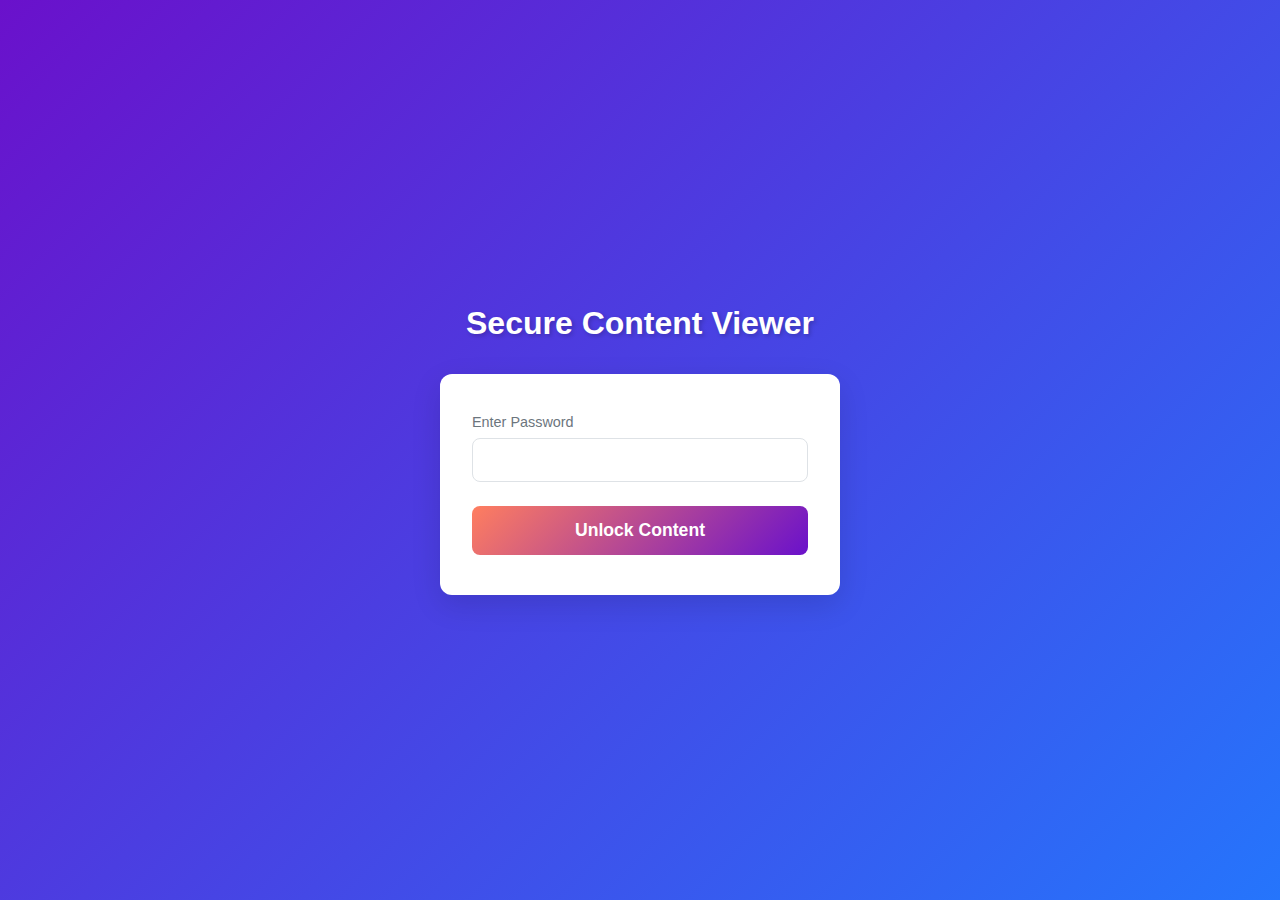
<file: owner.html>
<!DOCTYPE html>
<html lang="en">
<head>
    <meta charset="UTF-8">
    <meta name="viewport" content="width=device-width, initial-scale=1.0">
    <title>Secure Content Viewer</title>
    <link href="https://fonts.googleapis.com/icon?family=Material+Icons" rel="stylesheet">
    <link rel="stylesheet" href="styles.css">
</head>
<body>
    <div class="container">
        <!-- Login Page -->
        <div id="login-page">
            <h1 class="login-title">Secure Content Viewer</h1>
            <form class="login-form" id="login-form">
                <div class="input-group">
                    <label for="password">Enter Password</label>
                    <input type="password" id="password" required>
                </div>
                <button type="submit" class="login-btn">Unlock Content</button>
            </form>
            <p class="error-message" id="error-message">Incorrect password. Please try again.</p>
        </div>
        
        <!-- Main Content Page -->
        <div id="main-page">
            <div class="content-area">
                <!-- Message Slide -->
                <div class="content-slide active" id="message-slide">
                    <div class="slide-header">
                        <h2 class="slide-title">Messages</h2>
                        <button id="refresh-orders-btn" class="shop-icon-btn" title="Refresh Orders">🔄</button>
                    </div>
                    <div class="message-list">
                        <h2 class="slide-subtitle">Recent</h2>
                        <div id="dynamic-order-list"></div>
                    </div>
                    
                    <!-- Message Detail View -->
                    <div class="message-detail" id="message-detail">
                        <div class="message-header">
                            <div class="message-back" id="message-back">←</div>
                            <div class="message-detail-avatar" id="detail-avatar"></div>
                            <div class="message-detail-sender" id="detail-sender"></div>
                            <i class="material-icons" style="font-size:24px; color:red;">delete</i>               <!-- NEWELY ADDED DAA MAKE FUNCTION ON IT -->
                        </div>
                        <div class="message-body" id="detail-body"></div>
                        <div class="message-date" id="detail-time"></div>
                    </div>
                </div>
                
                <!-- Shop Slide -->
                <div class="content-slide shop-content" id="edit-slide">
                    <header class="shop-header">
                        <div class="logo">KRISHNA CRACKERS</div>

                        <!-- Navbar -->
                        <nav class="shop-navbar">
                            <div class="shop-nav-links">
                                <a href="#">Home</a>
                                <a href="#">Products</a>
                                <a href="#">Contact</a>
                            </div>
                            <div class="shop-nav-icons">
                                <span class="toggle-btn" id="menuToggle">☰</span>
                                <span class="cart-btn" id="cartToggle">🛒</span>
                            </div>
                        </nav>

                        <!-- Mobile Menu -->
                        <div class="mobile-menu" id="mobileMenu">
                            <button class="close-btn" id="closeMenu">✖</button>
                        </div>

                        <!-- Cart Sidebar -->
                        <div class="cart-menu" id="cartMenu">
                            <button class="close-btn" id="closeCart">✖</button>
                            <h2>My Cart</h2>
                            <div class="cart-items" id="cartItems"></div>
                            <div class="cart-total">
                                <p>Total: ₹<span id="cartTotal">0.00</span></p>
                                <button class="checkout-btn">Checkout</button>
                            </div>
                        </div>

                        <div class="overlay" id="overlay"></div>
                    </header>

                    <main class="shop-main">
                        <!-- Categories and product lists will be dynamically generated via JS -->
                    </main>

                    <footer class="shop-footer">
                        <div class="footer-left">
                            <h4>KRISHNA CRACKERS</h4>
                            <p>Bringing joy to your celebrations since 2012.</p>
                        </div>
                        <div class="footer-right">
                            <div>
                                <h5>Quick Links</h5>
                                <a href="#">Products</a>
                                <a href="#">Terms of Service</a>
                            </div>
                            <div>
                                <h5>Legal</h5>
                                <a href="#">Privacy Policy</a>
                                <a href="#">Shipping Policy</a>
                            </div>
                        </div>
                        <div class="social">
                            <p>Follow Us</p>
                        </div>
                    </footer>
                </div>
            </div>
            
            <!-- Bottom Navbar -->
            <div class="bottom-navbar">
                <button class="nav-btn active" data-slide="message-slide">
                    <i>💬</i>
                    <span>Messages</span>
                </button>
                <button class="nav-btn" data-slide="edit-slide">
                    <i>✏️</i>
                    <span>Edit</span>
                </button>
            </div>
        </div>
    </div>

    <!-- Add Product Modal -->
    <div class="modal" id="addProductModal">
        <div class="modal-content">
            <div class="modal-header">
                <h3 class="modal-title">Add New Product</h3>
                <button class="modal-close" id="closeAddProductModal">×</button>
            </div>
            <div class="modal-body">
                <div class="image-preview" id="imagePreview"></div>
                <div class="modal-input-group">
                    <label for="productImage">Product Image</label>
                    <input type="file" id="productImage" accept="image/*">
                </div>
                <div class="modal-input-group">
                    <label for="productName">Product Name</label>
                    <input type="text" id="productName">
                </div>
                <div class="modal-input-group">
                    <label for="productPrice">Price (₹)</label>
                    <input type="number" id="productPrice" min="0" step="0.01">
                </div>
            </div>
            <div class="modal-footer">
                <button class="modal-btn modal-btn-secondary" id="cancelAddProduct">Cancel</button>
                <button class="modal-btn modal-btn-primary" id="saveProduct">Save Product</button>
            </div>
        </div>
    </div>

    <!-- Image Upload Modal -->
    <div class="modal" id="imageUploadModal">
        <div class="modal-content">
            <div class="modal-header">
                <h3 class="modal-title">Change Product Image</h3>
                <button class="modal-close" id="closeImageModal">×</button>
            </div>
            <div class="modal-body">
                <div class="image-preview" id="uploadImagePreview"></div>
                <div class="modal-input-group">
                    <label for="imageUpload">Select Image</label>
                    <input type="file" id="imageUpload" accept="image/*">
                </div>
                <div class="modal-input-group">
                    <label for="imageUrl">Or enter image URL</label>
                    <input type="text" id="imageUrl">
                </div>
            </div>
            <div class="modal-footer">
                <button class="modal-btn modal-btn-secondary" id="cancelImageUpload">Cancel</button>
                <button class="modal-btn modal-btn-primary" id="saveImage">Save Image</button>
            </div>
        </div>
    </div>

    <div class="modal" id="addCategoryModal">
        <div class="modal-content">
            <div class="modal-header">
                <h3 class="modal-title">Add New Category</h3>
                <button class="modal-close" id="closeAddCategoryModal">×</button>
            </div>
            <div class="modal-body">
                <div class="modal-input-group">
                    <label for="categoryName">Category Name</label>
                    <input type="text" id="categoryName" placeholder="e.g., Sparklers">
                </div>
            </div>
            <div class="modal-footer">
                <button class="modal-btn modal-btn-secondary" id="cancelAddCategory">Cancel</button>
                <button class="modal-btn modal-btn-primary" id="saveCategory">Save Category</button>
            </div>
        </div>
    </div>

    <div class="modal" id="confirmModal">
        <div class="modal-content">
            <div class="modal-header">
                <h3 class="modal-title">Are you sure?</h3>
                <button class="modal-close" id="closeConfirmModal">×</button>
            </div>
            <div class="modal-body">
                <p id="confirmMessage">This action cannot be undone.</p>
            </div>
            <div class="modal-footer">
                <button class="modal-btn modal-btn-secondary" id="cancelConfirm">Cancel</button>
                <button class="modal-btn modal-btn-danger" id="confirmAction">Confirm</button>
            </div>
        </div>
    </div>

    <div id="snackbar"></div>

    <script src="script.js"></script>
</body>
</html>
</file>
<file: styles.css>
/*==================================================================
  1. Global Styles & Variables
==================================================================*/
:root { 
  --primary-color: #6a11cb;
  --secondary-color: #2575fc;
  --background-color: #f4f7fc;
  --surface-color: #ffffff;
  --text-color: #333333;
  --text-secondary-color: #6c757d;
  --accent-color: #ff7e5f;
  --danger-color: #dc3545;
  --success-color: #28a745;
  --border-color: #dee2e6;
  --shadow-light: rgba(0, 0, 0, 0.08);
  --shadow-medium: rgba(0, 0, 0, 0.12);
  --font-family: 'Poppins', -apple-system, BlinkMacSystemFont, 'Segoe UI', Roboto, Helvetica, Arial, sans-serif;
  --border-radius: 12px;
  --transition-speed: 0.3s;
}

* {
  box-sizing: border-box;
  margin: 0;
  padding: 0;
}

body {
  font-family: var(--font-family);
  background-color: var(--background-color);
  color: var(--text-color);
  overscroll-behavior-y: contain;
  -webkit-font-smoothing: antialiased;
}

a {
  text-decoration: none;
  color: var(--primary-color);
}

button {
  font-family: var(--font-family);
  cursor: pointer;
  border: none;
  background: none;
}

/*==================================================================
  2. Main Layout & Container
==================================================================*/
.container {
  max-width: 100%;
  margin: 0 auto;
  height: 100vh;
  display: flex;
  flex-direction: column;
  background-color: var(--surface-color);
}

#main-page {
  display: none; /* Initially hidden, shown by JS */
  flex-direction: column;
  height: 100%;
  overflow: hidden;
}

.content-area {
  flex: 1;
  position: relative;
  overflow-y: auto;
}

.content-slide {
  display: none;
  height: 100%;
  overflow-y: auto;
}

.content-slide.active {
  display: block;
}

/*==================================================================
  3. Login Page
==================================================================*/
#login-page {
  display: flex;
  flex-direction: column;
  justify-content: center;
  align-items: center;
  height: 100%;
  padding: 20px;
  background: linear-gradient(135deg, var(--primary-color), var(--secondary-color));
}

.login-title {
  font-size: 2rem;
  color: #fff;
  margin-bottom: 2rem;
  text-shadow: 2px 2px 4px rgba(0,0,0,0.2);
}

.login-form {
  background: var(--surface-color);
  padding: 2.5rem 2rem;
  border-radius: var(--border-radius);
  box-shadow: 0 10px 30px var(--shadow-medium);
  width: 100%;
  max-width: 400px;
  text-align: center;
}

.input-group {
  margin-bottom: 1.5rem;
  text-align: left;
}

.input-group label {
  display: block;
  font-size: 0.9rem;
  color: var(--text-secondary-color);
  margin-bottom: 0.5rem;
}

.input-group input {
  width: 100%;
  padding: 12px 15px;
  border: 1px solid var(--border-color);
  border-radius: 8px;
  font-size: 1rem;
  transition: border-color var(--transition-speed), box-shadow var(--transition-speed);
}

.input-group input:focus {
  outline: none;
  border-color: var(--primary-color);
  box-shadow: 0 0 0 3px rgba(106, 17, 203, 0.2);
}

.login-btn {
  width: 100%;
  padding: 14px;
  border-radius: 8px;
  background: linear-gradient(135deg, var(--accent-color), var(--primary-color));
  color: #fff;
  font-size: 1.1rem;
  font-weight: 600;
  transition: transform 0.2s, box-shadow 0.2s;
}

.login-btn:hover {
  transform: translateY(-2px);
  box-shadow: 0 4px 15px rgba(0,0,0,0.2);
}

.error-message {
  display: none; /* Initially hidden */
  color: var(--danger-color);
  margin-top: 1rem;
  font-weight: 500;
}

@keyframes shake {
  10%, 90% { transform: translate3d(-1px, 0, 0); }
  20%, 80% { transform: translate3d(2px, 0, 0); }
  30%, 50%, 70% { transform: translate3d(-4px, 0, 0); }
  40%, 60% { transform: translate3d(4px, 0, 0); }
}

/*==================================================================
  4. Bottom Navbar
==================================================================*/
.bottom-navbar {
  display: flex;
  background-color: var(--surface-color);
  box-shadow: 0 -2px 10px var(--shadow-light);
  border-top: 1px solid var(--border-color);
  z-index: 100;
}

.nav-btn {
  flex: 1;
  display: flex;
  flex-direction: column;
  align-items: center;
  justify-content: center;
  padding: 8px 0;
  gap: 4px;
  color: var(--text-secondary-color);
  transition: color var(--transition-speed);
}

.nav-btn i {
  font-size: 1.5rem;
  font-style: normal;
}

.nav-btn span {
  font-size: 0.75rem;
  font-weight: 500;
}

.nav-btn.active {
  color: var(--primary-color);
}

/*==================================================================
  5. Message/Order Slide
==================================================================*/
.slide-title {
  padding: 20px 16px;
  font-size: 1.8rem;
  font-weight: 700;
  border-bottom: 1px solid var(--border-color);
  background-color: var(--surface-color);
}

.slide-subtitle {
  padding: 10px 16px 5px;
  font-size: 0.9rem;
  color: var(--text-secondary-color);
  font-weight: 600;
  text-transform: uppercase;
}

/* Note: .message-item styles are injected via JS, but can be customized here if needed */
.message-detail {
  display: none; /* Hidden by default */
  flex-direction: column;
  height: 100%;
  position: absolute;
  top: 0;
  left: 0;
  width: 100%;
  background-color: var(--surface-color);
  z-index: 10;
  animation: slideIn 0.3s forwards;
}

.message-detail.active {
  display: flex;
}

.message-header {
  display: flex;
  align-items: center;
  padding: 16px;
  gap: 12px;
  border-bottom: 1px solid var(--border-color);
  flex-shrink: 0;
}

.message-back {
  font-size: 1.5rem;
  font-weight: bold;
  cursor: pointer;
  color: var(--text-secondary-color);
  padding: 0 8px;
}

.message-detail-avatar {
  width: 45px;
  height: 45px;
  border-radius: 50%;
  background-color: var(--primary-color);
  color: #fff;
  display: flex;
  align-items: center;
  justify-content: center;
  font-size: 1.5rem;
  font-weight: bold;
}

.message-detail-sender {
  font-size: 1.2rem;
  font-weight: 600;
}

.message-body {
  flex: 1;
  padding: 20px;
  line-height: 1.6;
  font-size: 1rem;
  overflow-y: auto;
}

.message-body p {
  margin-bottom: 10px;
}

.message-date {
  padding: 0 20px 20px;
  font-size: 0.8rem;
  color: var(--text-secondary-color);
  text-align: right;
}

@keyframes slideIn {
  from { transform: translateX(100%); }
  to { transform: translateX(0); }
}

/*==================================================================
  6. Shop/Edit Slide
==================================================================*/
.shop-content {
    background-color: var(--background-color);
}

.shop-header {
  display: flex;
  justify-content: space-between;
  align-items: center;
  padding: 1rem;
  background: var(--surface-color);
  box-shadow: 0 2px 4px var(--shadow-light);
  position: sticky;
  top: 0;
  z-index: 50;
}

.logo {
  font-size: 1.3rem;
  font-weight: 700;
  color: var(--primary-color);
}

.shop-navbar {
  display: flex;
  align-items: center;
  gap: 1.5rem;
}

.shop-nav-links {
  display: none; /* Hidden on mobile */
}

.shop-nav-links a {
  color: var(--text-secondary-color);
  font-weight: 500;
  transition: color var(--transition-speed);
}

.shop-nav-links a:hover {
  color: var(--primary-color);
}

.shop-nav-icons span {
  font-size: 1.5rem;
  cursor: pointer;
}

#menuToggle {
  display: inline; /* Visible on mobile */
}

/*--- Product List & Cards ---*/
.shop-category {
  font-size: 1.5rem;
  font-weight: 600;
  margin: 0;
}

.category-container {
    display: flex;
    justify-content: space-between;
    align-items: center;
    padding: 20px 10px 10px;
}
.category-actions {
    display: flex;
    gap: 8px;
}

.product-list {
  display: grid;
  grid-template-columns: repeat(auto-fill, minmax(280px, 1fr));
  gap: 1rem;
  padding: 1rem;
}

.product-card {
  background-color: var(--surface-color);
  border-radius: var(--border-radius);
  box-shadow: 0 4px 12px var(--shadow-light);
  overflow: hidden;
  display: flex;
  flex-direction: column;
  transition: transform var(--transition-speed), box-shadow var(--transition-speed);
}

.product-card:hover {
  transform: translateY(-5px);
  box-shadow: 0 8px 20px var(--shadow-medium);
}

.product-image {
  position: relative;
  aspect-ratio: 1 / 1;
}

.product-image img {
  width: 100%;
  height: 100%;
  object-fit: cover;
}

.product-image-upload {
    position: absolute;
    top: 8px;
    right: 8px;
    background-color: rgba(255, 255, 255, 0.8);
    backdrop-filter: blur(4px);
    border-radius: 50%;
    width: 36px;
    height: 36px;
    font-size: 1.2rem;
    display: flex;
    align-items: center;
    justify-content: center;
    opacity: 0;
    transition: opacity var(--transition-speed);
}
.product-card:hover .product-image-upload {
    opacity: 1;
}

.product-info {
  padding: 1rem;
  display: flex;
  flex-direction: column;
  flex-grow: 1;
}

.product-header {
    display: flex;
    justify-content: space-between;
    align-items: flex-start;
    gap: 8px;
    margin-bottom: 0.5rem;
}

.product-header h3 {
  font-size: 1.1rem;
  font-weight: 600;
  line-height: 1.3;
}

.price-container {
    display: flex;
    align-items: center;
    justify-content: space-between;
    margin-bottom: 0.75rem;
}
.shop-price {
  font-size: 1.2rem;
  font-weight: 700;
  color: var(--primary-color);
}
.shop-icon-btn {
    font-size: 1rem;
    color: var(--text-secondary-color);
}
.shop-icon-btn[title="Delete Product"], .shop-icon-btn[title="Delete Category"] {
    color: var(--danger-color);
}

.shop-quantity {
  display: flex;
  align-items: center;
  margin-bottom: 1rem;
}

.shop-quantity input {
  width: 50px;
  text-align: center;
  border: 1px solid var(--border-color);
  font-size: 1rem;
  padding: 5px;
  margin: 0 5px;
  border-radius: 4px;
}
.shop-quantity input::-webkit-outer-spin-button,
.shop-quantity input::-webkit-inner-spin-button {
  -webkit-appearance: none;
  margin: 0;
}
.shop-quantity input[type=number] {
  -moz-appearance: textfield;
}

.qty-minus, .qty-plus {
  width: 30px;
  height: 30px;
  border: 1px solid var(--border-color);
  border-radius: 50%;
  font-size: 1.2rem;
  color: var(--text-secondary-color);
}

.shop-actions {
  display: grid;
  grid-template-columns: 1fr 1fr;
  gap: 0.5rem;
  margin-top: auto;
}

.shop-actions button {
  padding: 10px;
  border-radius: 8px;
  font-weight: 600;
  transition: background-color var(--transition-speed);
}

.shop-actions .add {
  background-color: var(--primary-color);
  color: #fff;
}

.shop-actions .buy {
  background-color: transparent;
  color: var(--primary-color);
  border: 1px solid var(--primary-color);
}


/*--- Side Menus & Overlay ---*/
.overlay {
  position: fixed;
  top: 0;
  left: 0;
  width: 100%;
  height: 100%;
  background: rgba(0,0,0,0.5);
  z-index: 150;
  opacity: 0;
  visibility: hidden;
  transition: opacity var(--transition-speed), visibility var(--transition-speed);
}
.overlay.active {
  opacity: 1;
  visibility: visible;
}

.mobile-menu, .cart-menu {
  position: fixed;
  top: 0;
  height: 100%;
  background: var(--surface-color);
  box-shadow: 0 0 20px rgba(0,0,0,0.2);
  z-index: 200;
  width: 280px;
  max-width: 80%;
  padding: 1rem;
  transition: transform var(--transition-speed) ease-in-out;
}

.mobile-menu {
  left: 0;
  transform: translateX(-100%);
}

.cart-menu {
  right: 0;
  transform: translateX(100%);
  display: flex;
  flex-direction: column;
}

.mobile-menu.active, .cart-menu.active {
  transform: translateX(0);
}

.close-btn {
  position: absolute;
  top: 10px;
  right: 15px;
  font-size: 1.5rem;
  color: var(--text-secondary-color);
}
.cart-menu h2 {
    margin-bottom: 1rem;
    padding-bottom: 0.5rem;
    border-bottom: 1px solid var(--border-color);
}

.cart-items {
    flex-grow: 1;
    overflow-y: auto;
}

.cart-item {
    display: flex;
    align-items: center;
    justify-content: space-between;
    gap: 10px;
    padding: 10px 0;
    border-bottom: 1px solid var(--border-color);
}
.cart-item-name {
    font-weight: 600;
}
.cart-item-price {
    font-size: 0.9rem;
    color: var(--text-secondary-color);
}
.cart-item-quantity button {
    width: 24px;
    height: 24px;
    border-radius: 50%;
    border: 1px solid var(--border-color);
}
.cart-item-remove {
    color: var(--danger-color);
    font-size: 1.2rem;
    font-weight: bold;
}
.empty-cart-msg {
    text-align: center;
    color: var(--text-secondary-color);
    padding: 2rem 0;
}
.cart-total {
    border-top: 2px solid var(--text-color);
    padding-top: 1rem;
    margin-top: 1rem;
    font-size: 1.2rem;
    font-weight: bold;
}
.checkout-btn {
    width: 100%;
    padding: 12px;
    margin-top: 1rem;
    border-radius: 8px;
    background-color: var(--success-color);
    color: #fff;
    font-size: 1.1rem;
}

/*--- Footer ---*/
.shop-footer {
  background: #343a40;
  color: #f8f9fa;
  padding: 2rem 1rem;
}

/*==================================================================
  7. Modals
==================================================================*/
.modal {
  display: none;
  position: fixed;
  z-index: 1000;
  left: 0;
  top: 0;
  width: 100%;
  height: 100%;
  overflow: auto;
  background-color: rgba(0, 0, 0, 0.6);
  backdrop-filter: blur(5px);
  align-items: center;
  justify-content: center;
}

.modal.active {
  display: flex;
}

.modal-content {
  background-color: var(--surface-color);
  margin: auto;
  padding: 20px;
  border-radius: var(--border-radius);
  box-shadow: 0 5px 15px rgba(0, 0, 0, 0.3);
  width: 90%;
  max-width: 500px;
  animation: modal-fade-in 0.3s;
}

.modal-header {
  display: flex;
  justify-content: space-between;
  align-items: center;
  border-bottom: 1px solid var(--border-color);
  padding-bottom: 10px;
  margin-bottom: 20px;
}

.modal-title {
  font-size: 1.25rem;
}

.modal-close {
  color: var(--text-secondary-color);
  font-size: 1.75rem;
  font-weight: bold;
  cursor: pointer;
  background: none;
  border: none;
}

.image-preview {
  width: 100%;
  height: 150px;
  border: 2px dashed var(--border-color);
  border-radius: 8px;
  display: flex;
  align-items: center;
  justify-content: center;
  margin-bottom: 20px;
  color: var(--text-secondary-color);
  overflow: hidden;
}
.image-preview img {
    width: 100%;
    height: 100%;
    object-fit: cover;
}

.modal-input-group {
    margin-bottom: 15px;
}
.modal-input-group label {
    display: block;
    margin-bottom: 5px;
    font-weight: 500;
}
.modal-input-group input[type="text"],
.modal-input-group input[type="number"],
.modal-input-group input[type="file"] {
    width: 100%;
    padding: 10px;
    border: 1px solid var(--border-color);
    border-radius: 8px;
}
.modal-input-group input[type="file"] {
    padding: 5px;
}

.modal-footer {
  display: flex;
  justify-content: flex-end;
  gap: 10px;
  margin-top: 20px;
}

.modal-btn {
  padding: 10px 20px;
  border-radius: 8px;
  font-weight: 600;
}

.modal-btn-primary {
  background-color: var(--primary-color);
  color: white;
}
.modal-btn-secondary {
  background-color: var(--border-color);
  color: var(--text-color);
}

@keyframes modal-fade-in {
  from {
    opacity: 0;
    transform: scale(0.9);
  }
  to {
    opacity: 1;
    transform: scale(1);
  }
}


/*==================================================================
  8. Responsive Design
==================================================================*/
@media (min-width: 768px) {
  .shop-nav-links {
    display: flex;
    gap: 1.5rem;
  }
  #menuToggle {
    display: none;
  }
}

@media (max-width: 480px) {
  .product-list {
    grid-template-columns: 1fr;
  }
  .login-title {
      font-size: 1.5rem;
  }
  .login-form {
      padding: 1.5rem;
  }
}


/*==================================================================
  9. New UI Components (Modals, Snackbar, In-place Editor)
==================================================================*/

/* --- Custom Danger Button for Confirmation Modal --- */
.modal-btn-danger {
  background-color: var(--danger-color);
  color: white;
}

/* --- Snackbar Notification --- */
#snackbar {
  visibility: hidden;
  min-width: 250px;
  margin-left: -125px;
  background-color: #333;
  color: #fff;
  text-align: center;
  border-radius: 8px;
  padding: 16px;
  position: fixed;
  z-index: 2000;
  left: 50%;
  bottom: 30px;
  font-size: 1rem;
  box-shadow: 0 4px 15px rgba(0,0,0,0.2);
}

#snackbar.show {
  visibility: visible;
  -webkit-animation: fadein 0.5s, fadeout 0.5s 2.5s;
  animation: fadein 0.5s, fadeout 0.5s 2.5s;
}

#snackbar.success {
  background-color: var(--success-color);
}
#snackbar.error {
  background-color: var(--danger-color);
}

@-webkit-keyframes fadein {
  from {bottom: 0; opacity: 0;} 
  to {bottom: 30px; opacity: 1;}
}

@keyframes fadein {
  from {bottom: 0; opacity: 0;}
  to {bottom: 30px; opacity: 1;}
}

@-webkit-keyframes fadeout {
  from {bottom: 30px; opacity: 1;} 
  to {bottom: 0; opacity: 0;}
}

@keyframes fadeout {
  from {bottom: 30px; opacity: 1;}
  to {bottom: 0; opacity: 0;}
}

/* --- In-place Editor --- */
.inline-editor {
    display: flex;
    align-items: center;
    gap: 5px;
    padding: 5px 0;
}
.inline-editor input {
    flex-grow: 1;
    padding: 8px;
    border: 1px solid var(--primary-color);
    border-radius: 4px;
    font-size: inherit; /* Inherit font size from context */
}
.inline-editor-actions button {
    font-size: 1.2rem;
    padding: 5px;
}
.inline-editor-actions .save {
    color: var(--success-color);
}
.inline-editor-actions .cancel {
    color: var(--danger-color);
}



.message-delete-btn {
    background: none;
    border: none;
    cursor: pointer;
    padding: 5px;
    margin-left: auto;
    transition: transform 0.2s;
}

.message-delete-btn:hover {
    transform: scale(1.1);
}
</file>
